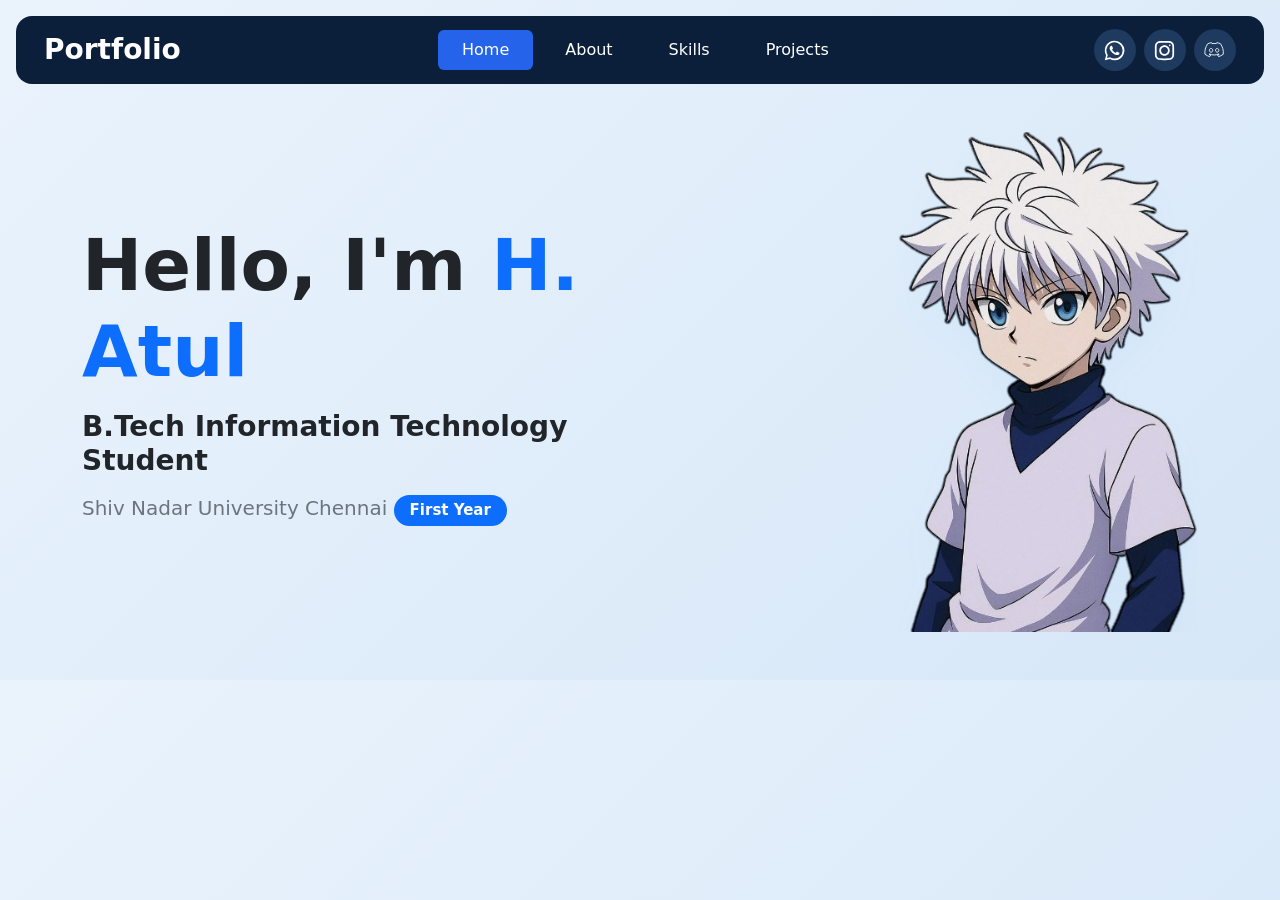
<file: index.html>
<!doctype html>
<html lang="en" data-bs-theme="dark">
  <head>
    <title>Atul's Portfolio</title>
    <meta charset="utf-8" />
    <meta name="viewport" content="width=device-width, initial-scale=1" />

    <!-- Bootstrap CSS v5.3.8 -->
    <link href="https://cdn.jsdelivr.net/npm/bootstrap@5.3.8/dist/css/bootstrap.min.css" rel="stylesheet" />

    <link rel="stylesheet" href="style.css" />
  </head>

  <body>
    <header>
      <nav class="navbar navbar-expand-lg rounded-4 m-3 px-3" style="background-color: #0b1f3a">
        <div class="container-fluid">
          <a class="navbar-brand fw-bold fs-3 text-white" href="index.html">Portfolio</a>

          <button
            class="navbar-toggler bg-dark"
            type="button"
            data-bs-toggle="collapse"
            data-bs-target="#portfolioNavbar">
            <span class="navbar-toggler-icon"></span>
          </button>

          <div class="collapse navbar-collapse" id="portfolioNavbar">
            <ul class="navbar-nav mx-auto nav-pills gap-2">
              <li class="nav-item">
                <a class="nav-link text-white active px-4" style="background-color: #2563eb" href="index.html">Home</a>
              </li>

              <li class="nav-item">
                <a class="nav-link text-white px-4" href="about.html">About</a>
              </li>

              <li class="nav-item">
                <a class="nav-link text-white px-4" href="#">Skills</a>
              </li>

              <li class="nav-item">
                <a class="nav-link text-white px-4" href="#">Projects</a>
              </li>
            </ul>

            <div class="d-flex align-items-center gap-2 justify-content-center">
              <a class="social-link" href="https://web.whatsapp.com/" target="_blank">
                <img src="images/whatsapp.svg" alt="WhatsApp" />
              </a>

              <a class="social-link" href="https://www.instagram.com/" target="_blank">
                <img src="images/instagram.svg" alt="Instagram" />
              </a>

              <a class="social-link" href="https://discord.com/" target="_blank">
                <img src="images/discord.svg" alt="Discord" />
              </a>
            </div>
          </div>
        </div>
      </nav>
    </header>
    <main>
      <div class="container my-5">
        <div class="row align-items-center">
          <div class="col-md-6">
            <h1 class="display-2 fw-bold text-dark mb-3">
              Hello, I'm
              <span class="text-primary">H. Atul</span>
            </h1>

            <h2 class="h3 text-dark fw-semibold mb-3">B.Tech Information Technology Student</h2>

            <p class="fs-5 text-secondary mb-3">
              Shiv Nadar University Chennai
              <span class="badge rounded-pill bg-primary px-3 py-2">First Year</span>
            </p>
          </div>

          <div class="col-10 col-md-6 mx-auto d-flex justify-content-center justify-content-md-end my-4 my-md-0">
            <img class="img-fluid" src="images/killua.png" alt="Killua" style="max-height: 500px" />
          </div>
        </div>
      </div>
    </main>
    <footer class="container-md">
      <!-- place footer here -->
    </footer>
    <!-- Bootstrap JavaScript Bundle (includes Popper) -->
    <script src="https://cdn.jsdelivr.net/npm/bootstrap@5.3.8/dist/js/bootstrap.bundle.min.js"></script>
  </body>
</html>

<!-- 
    <main>
      <div class="killua">
        <img src="images/killua.png" alt="killua" />
        <div>
          <p class="hello">Hello,</p>
          <h1 class="name">I'm H Atul</h1>
          <h2 class="course"></h2>
          <p class="college"></p>
        </div>
      </div>
    </main>

    <footer class="site-footer">
      <p class="footer-credit">© Built By H Atul, for learning purposes</p>
    </footer>
  </body>
</html> -->
</file>
<file: style.css>
body {
  background: linear-gradient(135deg, #eaf3fc, #d6e7f8);
}

/* AI-assisted icons formatting */
.social-link {
  width: 42px;
  height: 42px;
  display: flex;
  align-items: center;
  justify-content: center;
  border-radius: 50%;
  background-color: #1e3a5f;
  transition: 0.3s ease;
}

.social-link img {
  width: 21px;
  height: 21px;
  filter: brightness(0) invert(1);
  transition: 0.3s ease;
}

/* Hover effect */
.social-link:hover {
  background-color: #2563eb;
  transform: translateY(-3px);
}
/* AI image formatting */
</file>
